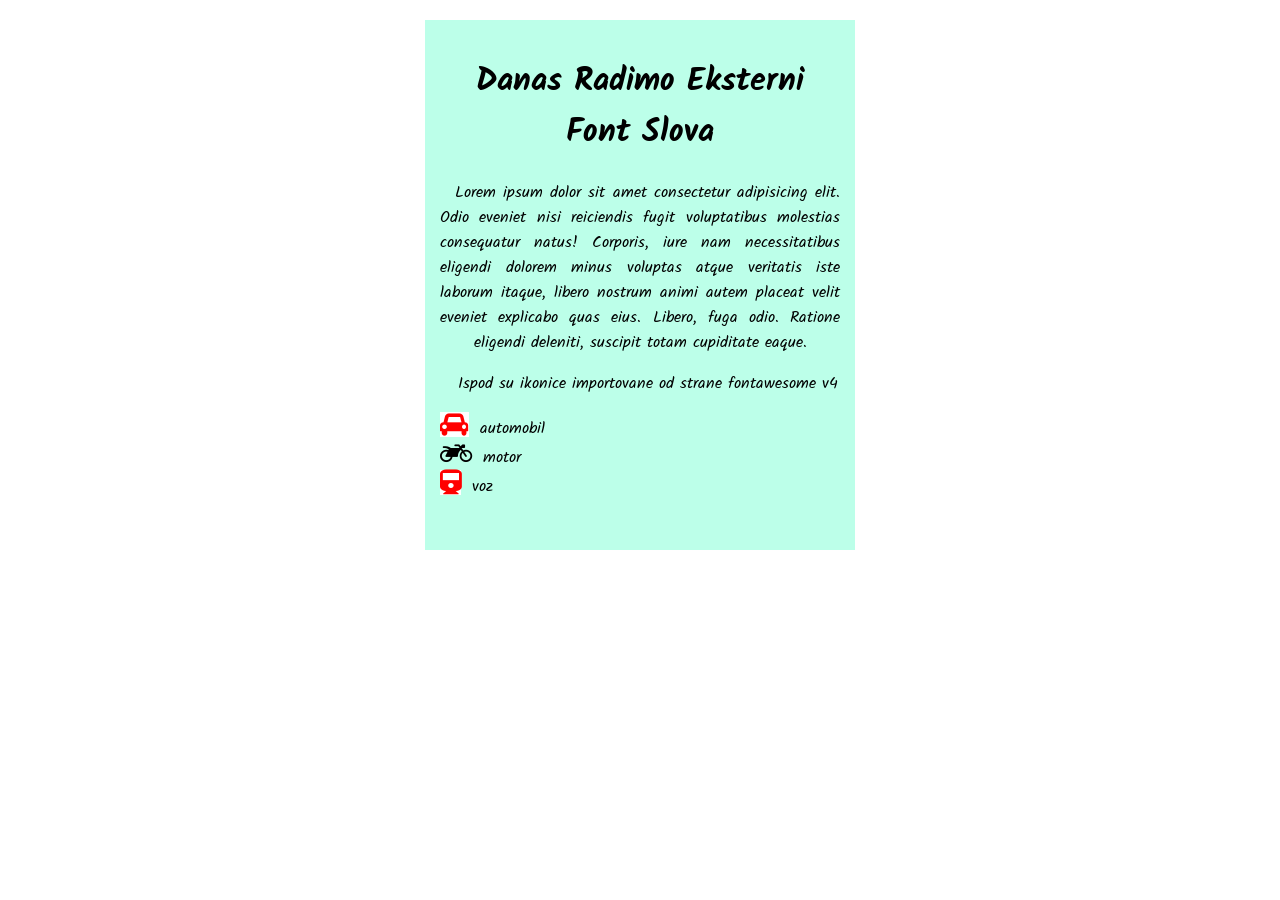
<file: 10.cas/index.html>
<!DOCTYPE html>
<html lang="en">
  <head>
    <meta charset="UTF-8" />
    <meta http-equiv="X-UA-Compatible" content="IE=edge" />
    <meta name="viewport" content="width=device-width, initial-scale=1.0" />
    <link rel="stylesheet" href="./style.css" />
    <!-- Linkovi ispod predstavljaju eksterni font slova od google fonts -->
    <link rel="preconnect" href="https://fonts.googleapis.com" />
    <link rel="preconnect" href="https://fonts.gstatic.com" crossorigin />
    <link
      href="https://fonts.googleapis.com/css2?family=Kalam&display=swap"
      rel="stylesheet"
    />
    <!-- Link ispod predstavlja importovanje eksternih ikonica od strane fontawesome v4 -->
    <link
      rel="stylesheet"
      href="https://cdnjs.cloudflare.com/ajax/libs/font-awesome/4.7.0/css/font-awesome.min.css"
    />
    <title>Eksterni font slova i ikonice</title>
  </head>
  <body>
    <div class="main">
      <h1>Danas radimo eksterni font slova</h1>
      <p>
        Lorem ipsum dolor sit amet consectetur adipisicing elit. Odio eveniet
        nisi reiciendis fugit voluptatibus molestias consequatur natus!
        Corporis, iure nam necessitatibus eligendi dolorem minus voluptas atque
        veritatis iste laborum itaque, libero nostrum animi autem placeat velit
        eveniet explicabo quas eius. Libero, fuga odio. Ratione eligendi
        deleniti, suscipit totam cupiditate eaque.
      </p>
      <p>Ispod su ikonice importovane od strane fontawesome v4</p>
      <i class="fa fa-car" id="icon" aria-hidden="true"></i>
      <span class="text-for-icons">automobil</span> <br />
      <i class="fa fa-motorcycle" aria-hidden="true" id="icon"></i>
      <span class="text-for-icons">motor</span> <br />
      <i class="fa fa-train" aria-hidden="true" id="icon"></i>
      <span class="text-for-icons">voz</span> <br />
    </div>
  </body>
</html>
</file>
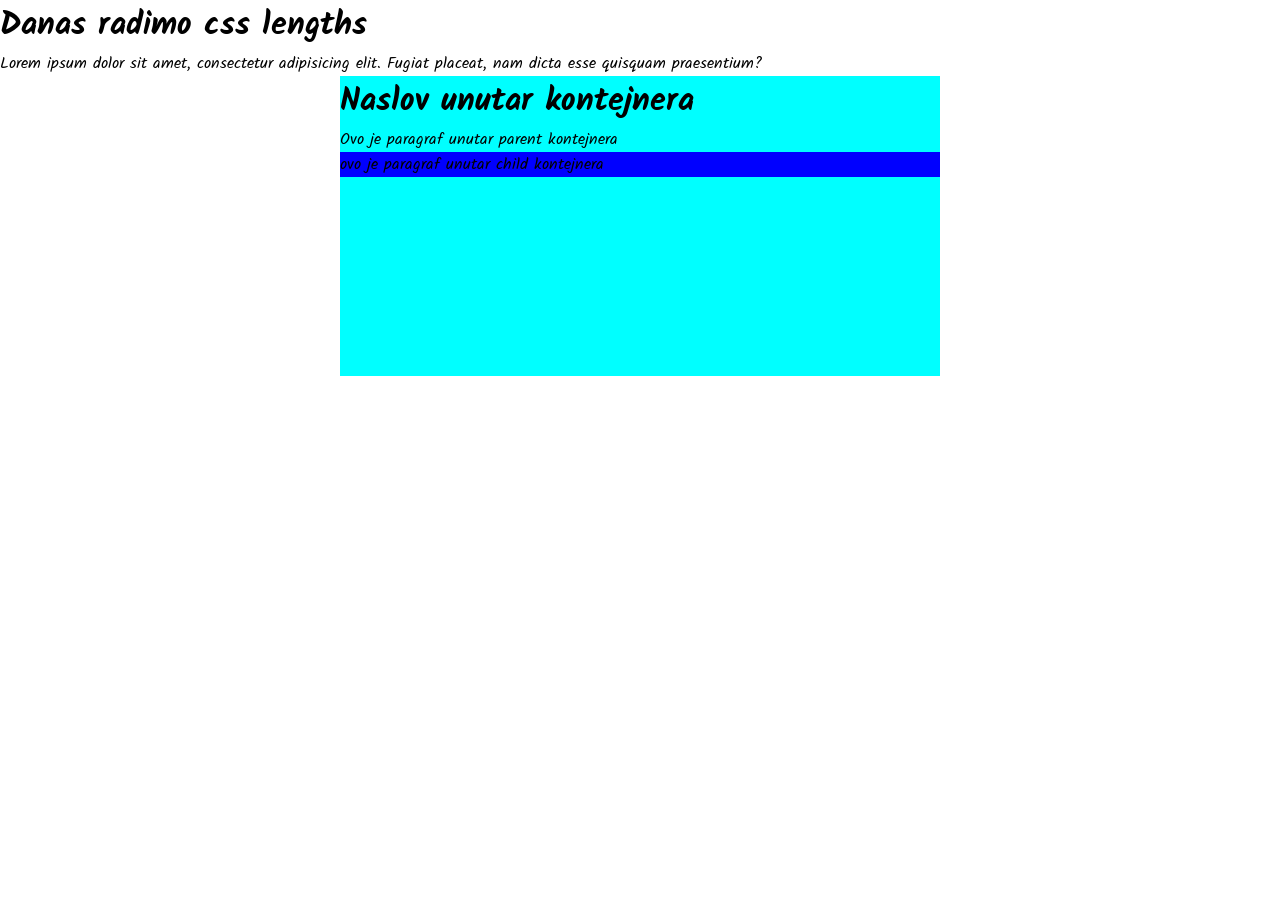
<file: 12.cas/index.html>
<!DOCTYPE html>
<html lang="en">
  <head>
    <meta charset="UTF-8" />
    <meta http-equiv="X-UA-Compatible" content="IE=edge" />
    <meta name="viewport" content="width=device-width, initial-scale=1.0" />
    <title>Document</title>
    <link rel="stylesheet" href="style.css" />
    <link rel="preconnect" href="https://fonts.googleapis.com" />
    <link rel="preconnect" href="https://fonts.gstatic.com" crossorigin />
    <link
      href="https://fonts.googleapis.com/css2?family=Kalam&display=swap"
      rel="stylesheet"
    />
  </head>
  <body>
    <h1>Danas radimo css lengths</h1>
    <p>
      Lorem ipsum dolor sit amet, consectetur adipisicing elit. Fugiat placeat,
      nam dicta esse quisquam praesentium?
    </p>
    <div class="main">
      <h1>Naslov unutar kontejnera</h1>
      <p>Ovo je paragraf unutar parent kontejnera</p>
      <div class="child">
        <p>ovo je paragraf unutar child kontejnera</p>
      </div>
    </div>
  </body>
</html>
</file>
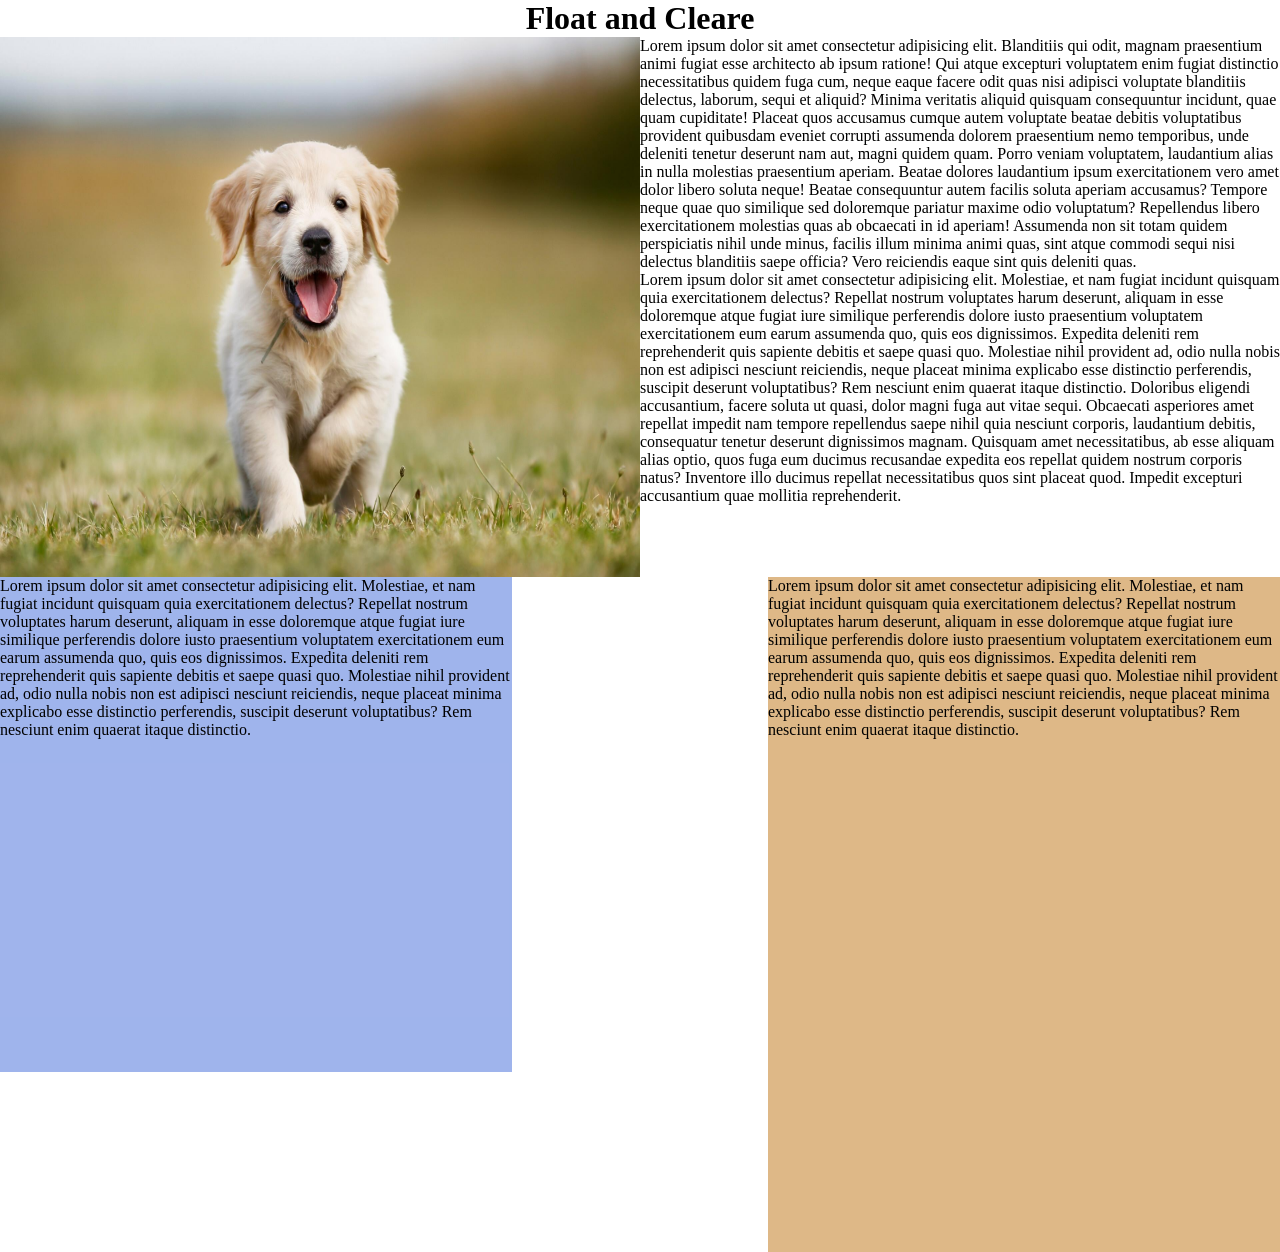
<file: 13.cas/index.html>
<!DOCTYPE html>
<html lang="en">
  <head>
    <meta charset="UTF-8" />
    <meta http-equiv="X-UA-Compatible" content="IE=edge" />
    <meta name="viewport" content="width=device-width, initial-scale=1.0" />
    <title>Document</title>
    <link rel="stylesheet" href="style.css" />
  </head>
  <body>
    <h1 align="center">Float and Cleare</h1>
    <img src="/puppy.jpg" alt="puppy" />
    <p>
      Lorem ipsum dolor sit amet consectetur adipisicing elit. Blanditiis qui
      odit, magnam praesentium animi fugiat esse architecto ab ipsum ratione!
      Qui atque excepturi voluptatem enim fugiat distinctio necessitatibus
      quidem fuga cum, neque eaque facere odit quas nisi adipisci voluptate
      blanditiis delectus, laborum, sequi et aliquid? Minima veritatis aliquid
      quisquam consequuntur incidunt, quae quam cupiditate! Placeat quos
      accusamus cumque autem voluptate beatae debitis voluptatibus provident
      quibusdam eveniet corrupti assumenda dolorem praesentium nemo temporibus,
      unde deleniti tenetur deserunt nam aut, magni quidem quam. Porro veniam
      voluptatem, laudantium alias in nulla molestias praesentium aperiam.
      Beatae dolores laudantium ipsum exercitationem vero amet dolor libero
      soluta neque! Beatae consequuntur autem facilis soluta aperiam accusamus?
      Tempore neque quae quo similique sed doloremque pariatur maxime odio
      voluptatum? Repellendus libero exercitationem molestias quas ab obcaecati
      in id aperiam! Assumenda non sit totam quidem perspiciatis nihil unde
      minus, facilis illum minima animi quas, sint atque commodi sequi nisi
      delectus blanditiis saepe officia? Vero reiciendis eaque sint quis
      deleniti quas.
    </p>
    <div class="first">
      Lorem ipsum dolor sit amet consectetur adipisicing elit. Molestiae, et nam
      fugiat incidunt quisquam quia exercitationem delectus? Repellat nostrum
      voluptates harum deserunt, aliquam in esse doloremque atque fugiat iure
      similique perferendis dolore iusto praesentium voluptatem exercitationem
      eum earum assumenda quo, quis eos dignissimos. Expedita deleniti rem
      reprehenderit quis sapiente debitis et saepe quasi quo. Molestiae nihil
      provident ad, odio nulla nobis non est adipisci nesciunt reiciendis, neque
      placeat minima explicabo esse distinctio perferendis, suscipit deserunt
      voluptatibus? Rem nesciunt enim quaerat itaque distinctio.
    </div>
    <div class="second">
      Lorem ipsum dolor sit amet consectetur adipisicing elit. Molestiae, et nam
      fugiat incidunt quisquam quia exercitationem delectus? Repellat nostrum
      voluptates harum deserunt, aliquam in esse doloremque atque fugiat iure
      similique perferendis dolore iusto praesentium voluptatem exercitationem
      eum earum assumenda quo, quis eos dignissimos. Expedita deleniti rem
      reprehenderit quis sapiente debitis et saepe quasi quo. Molestiae nihil
      provident ad, odio nulla nobis non est adipisci nesciunt reiciendis, neque
      placeat minima explicabo esse distinctio perferendis, suscipit deserunt
      voluptatibus? Rem nesciunt enim quaerat itaque distinctio.
    </div>
    <p>
      Lorem ipsum dolor sit amet consectetur adipisicing elit. Molestiae, et nam
      fugiat incidunt quisquam quia exercitationem delectus? Repellat nostrum
      voluptates harum deserunt, aliquam in esse doloremque atque fugiat iure
      similique perferendis dolore iusto praesentium voluptatem exercitationem
      eum earum assumenda quo, quis eos dignissimos. Expedita deleniti rem
      reprehenderit quis sapiente debitis et saepe quasi quo. Molestiae nihil
      provident ad, odio nulla nobis non est adipisci nesciunt reiciendis, neque
      placeat minima explicabo esse distinctio perferendis, suscipit deserunt
      voluptatibus? Rem nesciunt enim quaerat itaque distinctio. Doloribus
      eligendi accusantium, facere soluta ut quasi, dolor magni fuga aut vitae
      sequi. Obcaecati asperiores amet repellat impedit nam tempore repellendus
      saepe nihil quia nesciunt corporis, laudantium debitis, consequatur
      tenetur deserunt dignissimos magnam. Quisquam amet necessitatibus, ab esse
      aliquam alias optio, quos fuga eum ducimus recusandae expedita eos
      repellat quidem nostrum corporis natus? Inventore illo ducimus repellat
      necessitatibus quos sint placeat quod. Impedit excepturi accusantium quae
      mollitia reprehenderit.
    </p>
  </body>
</html>
</file>
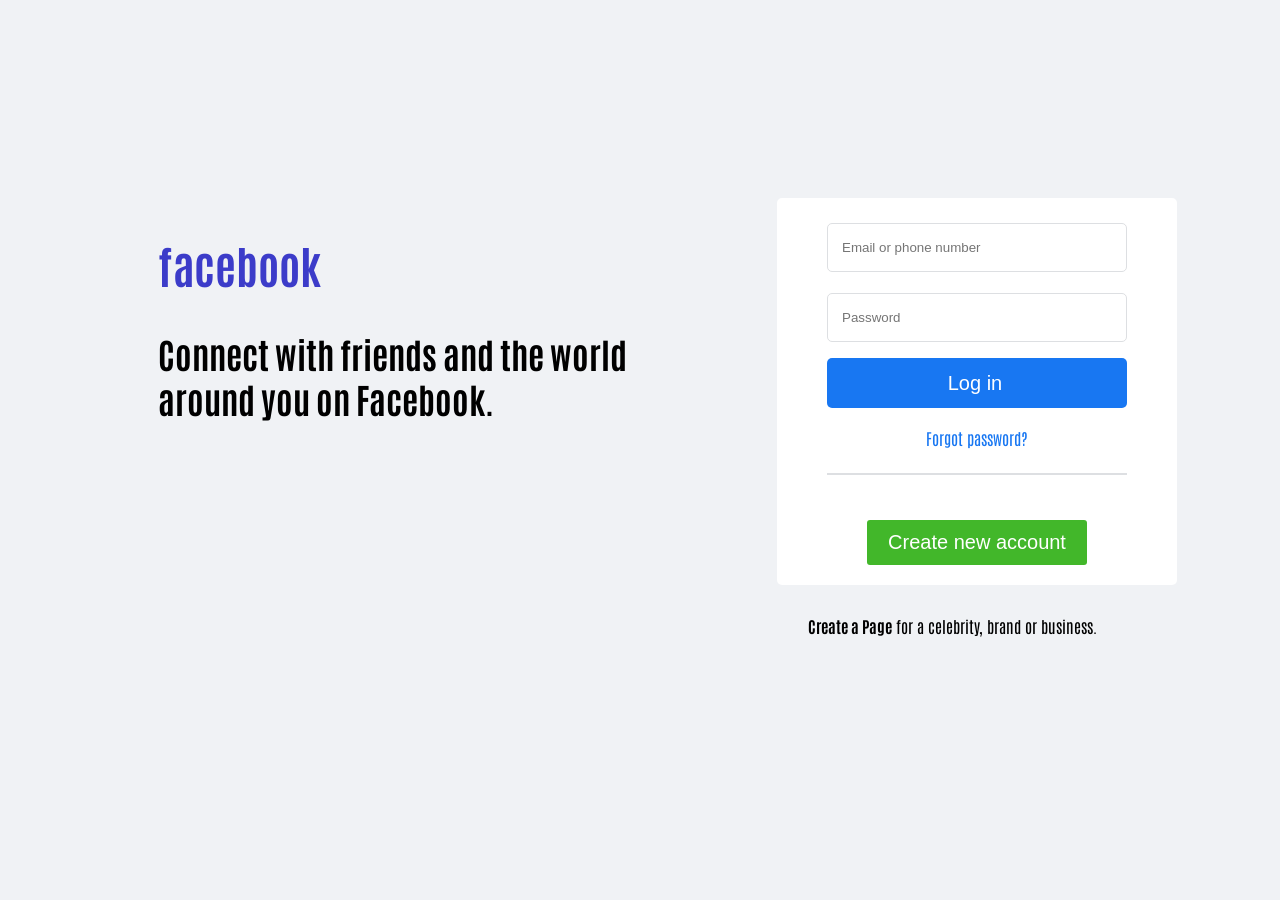
<file: 14.cas/index.html>
<!DOCTYPE html>
<html lang="en">
  <head>
    <meta charset="UTF-8" />
    <meta http-equiv="X-UA-Compatible" content="IE=edge" />
    <meta name="viewport" content="width=device-width, initial-scale=1.0" />
    <title>Document</title>
    <link rel="stylesheet" href="style.css" />
    <style>
      @import url("https://fonts.googleapis.com/css2?family=Alfa+Slab+One&family=Antonio:wght@200&display=swap");
    </style>
  </head>
  <body>
    <section class="oks">
      <div class="harvard">
        <h1>facebook</h1>
        <h2>
          Connect with friends and the world <br />
          around you on Facebook.
        </h2>
      </div>
      <div class="input">
        <input type="mail" placeholder="Email or phone number" required />
        <br />
        <input type="password" placeholder="Password" required id="pass" />
        <br />
        <button
          type="submit"
          onclick="window.location.href = 'https://ide.geeksforgeeks.org';"
        >
          Log in
        </button>
        <br />
        <a href="">Forgot password?</a> <br />

        <div class="linija"></div>
        <br />

        <button type="submit">Create new account</button>
      </div>
      <p><strong>Create a Page</strong> for a celebrity, brand or business.</p>
    </section>
  </body>
</html>
</file>
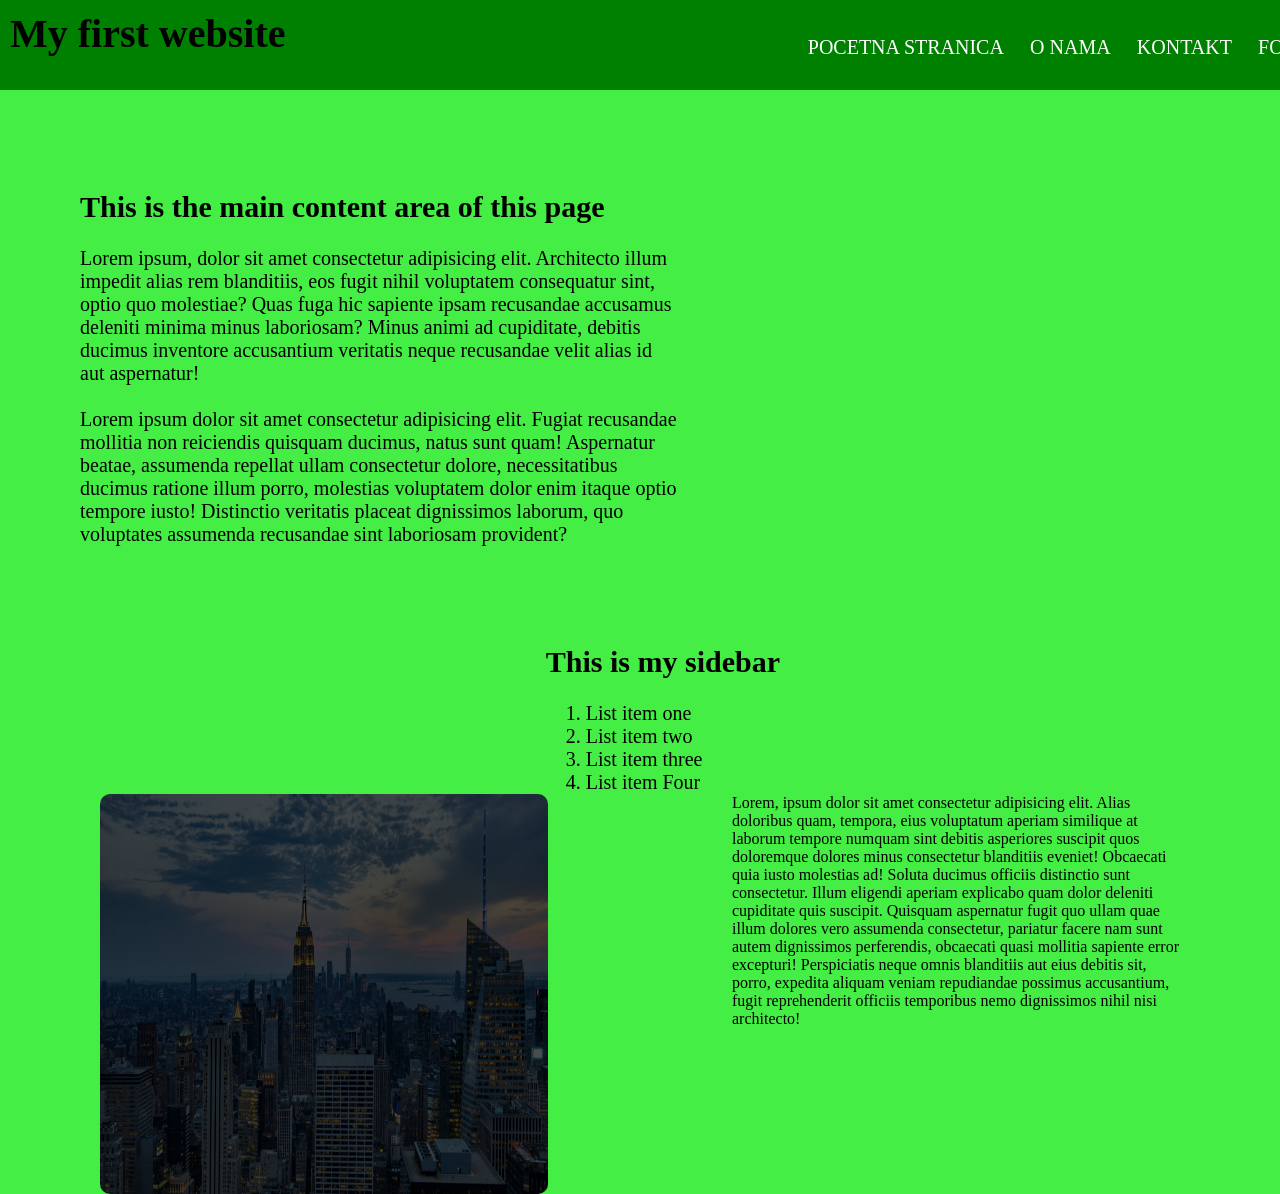
<file: 16.cas/index.html>
<!DOCTYPE html>
<html lang="en">
  <head>
    <meta charset="UTF-8" />
    <meta http-equiv="X-UA-Compatible" content="IE=edge" />
    <meta name="viewport" content="width=device-width, initial-scale=1.0" />
    <title>Document</title>
    <link rel="stylesheet" href="style.css" />
  </head>
  <body>
    <header>
      <h1>My first website</h1>
      <div class="links">
        <a href="#">Pocetna stranica</a>
        <a href="#">O nama</a>
        <a href="#">Kontakt</a>
        <a href="#">Forum</a>
        <a href="#">Idi na google</a>
      </div>
    </header>
    <div class="main">
      <h2>This is the main content area of this page</h2>
      <br />
      <p>
        Lorem ipsum, dolor sit amet consectetur adipisicing elit. Architecto
        illum impedit alias rem blanditiis, eos fugit nihil voluptatem
        consequatur sint, optio quo molestiae? Quas fuga hic sapiente ipsam
        recusandae accusamus deleniti minima minus laboriosam? Minus animi ad
        cupiditate, debitis ducimus inventore accusantium veritatis neque
        recusandae velit alias id aut aspernatur!
      </p>
      <br />
      <p>
        Lorem ipsum dolor sit amet consectetur adipisicing elit. Fugiat
        recusandae mollitia non reiciendis quisquam ducimus, natus sunt quam!
        Aspernatur beatae, assumenda repellat ullam consectetur dolore,
        necessitatibus ducimus ratione illum porro, molestias voluptatem dolor
        enim itaque optio tempore iusto! Distinctio veritatis placeat
        dignissimos laborum, quo voluptates assumenda recusandae sint laboriosam
        provident?
      </p>
    </div>
    <div class="lista">
      <h2>This is my sidebar</h2>
      <br />
      <ol>
        <li>List item one</li>
        <li>List item two</li>
        <li>List item three</li>
        <li>List item Four</li>
      </ol>
    </div>
    <div class="slika">
      <img src="/background.png" alt="" />
      <p>
        Lorem, ipsum dolor sit amet consectetur adipisicing elit. Alias
        doloribus quam, tempora, eius voluptatum aperiam similique at laborum
        tempore numquam sint debitis asperiores suscipit quos doloremque dolores
        minus consectetur blanditiis eveniet! Obcaecati quia iusto molestias ad!
        Soluta ducimus officiis distinctio sunt consectetur. Illum eligendi
        aperiam explicabo quam dolor deleniti cupiditate quis suscipit. Quisquam
        aspernatur fugit quo ullam quae illum dolores vero assumenda
        consectetur, pariatur facere nam sunt autem dignissimos perferendis,
        obcaecati quasi mollitia sapiente error excepturi! Perspiciatis neque
        omnis blanditiis aut eius debitis sit, porro, expedita aliquam veniam
        repudiandae possimus accusantium, fugit reprehenderit officiis
        temporibus nemo dignissimos nihil nisi architecto!
      </p>
    </div>
  </body>
</html>
</file>
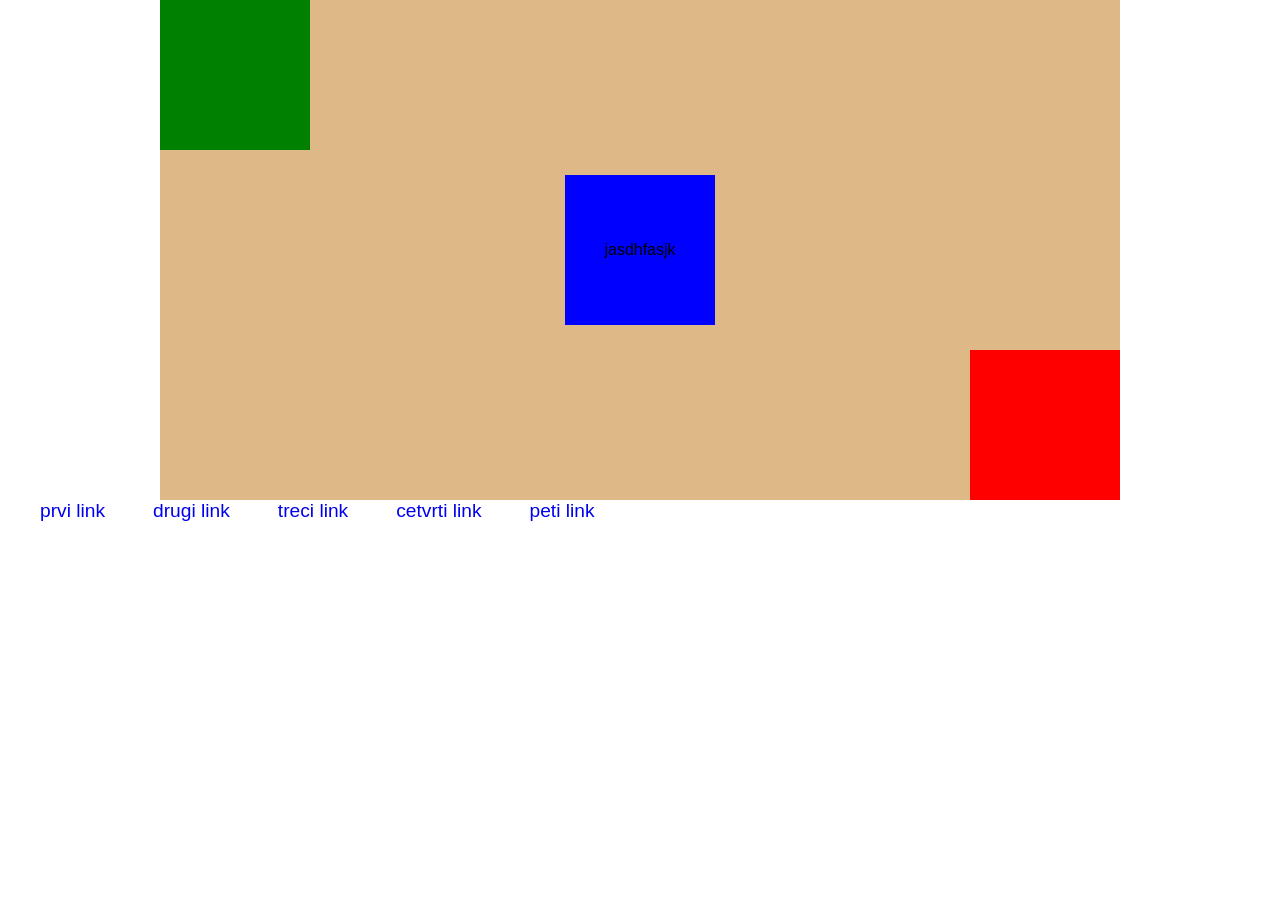
<file: 17.cas/index.html>
<!DOCTYPE html>
<html lang="en">
  <head>
    <meta charset="UTF-8" />
    <meta http-equiv="X-UA-Compatible" content="IE=edge" />
    <meta name="viewport" content="width=device-width, initial-scale=1.0" />
    <title>Document</title>
    <link rel="stylesheet" href="style.css" />
  </head>
  <body>
    <div class="main">
      <div class="box1"></div>
      <div class="box2">
        <p>jasdhfasjk</p>
      </div>
      <div class="box3"></div>
    </div>
    <ul class="links">
      <li><a href="#">prvi link</a></li>
      <li><a href="#">drugi link</a></li>
      <li><a href="#">treci link</a></li>
      <li><a href="#">cetvrti link</a></li>
      <li><a href="#">peti link</a></li>
    </ul>
  </body>
</html>
</file>
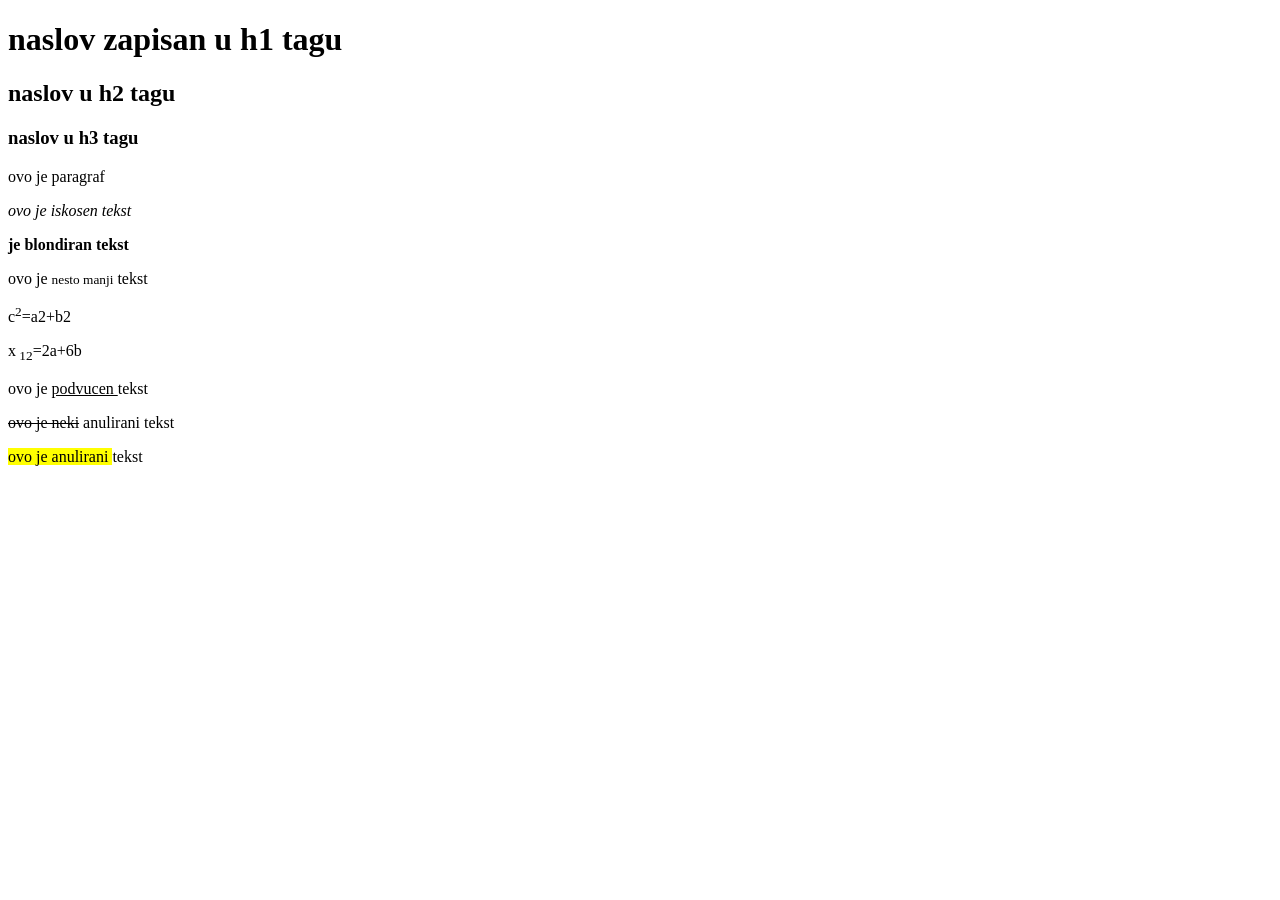
<file: 2.cas/index.html>
<!DOCTYPE html>
<html lang="en">
  <head>
    <meta charset="UTF-8" />
    <meta http-equiv="X-UA-Compatible" content="IE=edge" />
    <meta name="viewport" content="width=!, initial-scale=1.0" />
    <title>Document</title>
  </head>
  <body>
    <!-- <h1 charset="utf-8"> h1 predstav;ka tag,a charset atrbut  -->
    <!-- Naslovi u html se prikazuju pomocu h tagova. od h1 do h6 -->
    <h1>naslov zapisan u h1 tagu</h1>
    <h2>naslov u h2 tagu</h2>
    <h3>naslov u h3 tagu</h3>
    <!-- paragram se presdravlja pomocu p taga -->
    <p>ovo je paragraf</p>
    <!-- neke dodatne stvari vezane za font slova: -->
    <p><em> ovo je iskosen tekst</em></p>
    <p><strong> je blondiran tekst</strong></p>
    <p>ovo je <small>nesto manji</small> tekst</p>
    <p>c<sup>2</sup>=a2+b2</p>
    <!-- sup za stepene -->
    <p>x<sub> 12</sub>=2a+6b</p>
    <p>ovo je <ins> podvucen </ins>tekst</p>
    <p><del>ovo je neki</del> anulirani tekst</p>
    <p><mark>ovo je anulirani </mark> tekst</p>
  </body>
</html>
</file>
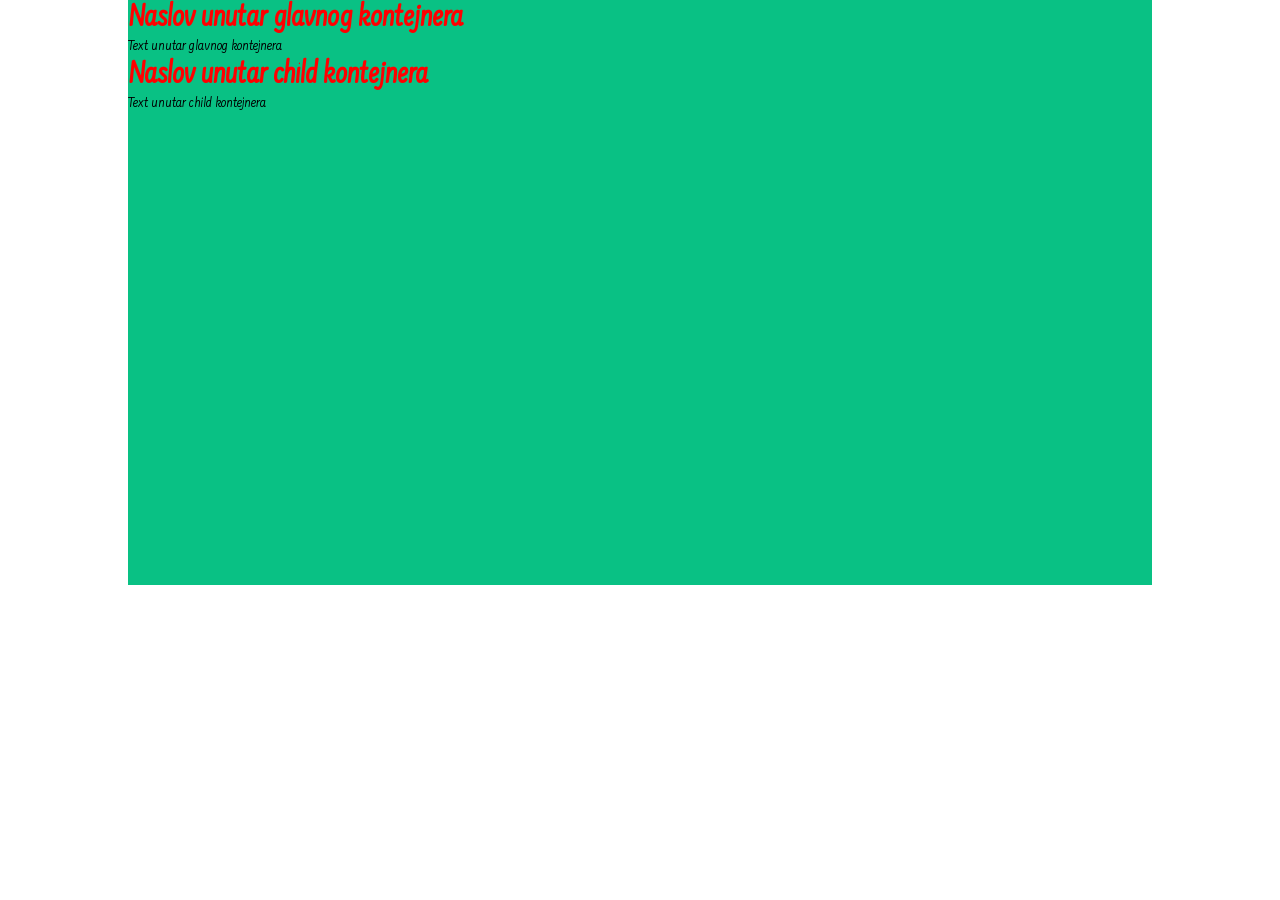
<file: 20.cas/index.html>
<!DOCTYPE html>
<html lang="en">
<head>
    <meta charset="UTF-8">
    <meta http-equiv="X-UA-Compatible" content="IE=edge">
    <meta name="viewport" content="width=device-width, initial-scale=1.0">
    <title>Document</title>
    <link rel="stylesheet" href="./style.css" />
    <link rel="preconnect" href="https://fonts.googleapis.com" />
    <link rel="preconnect" href="https://fonts.gstatic.com" crossorigin />
    <link
      href="https://fonts.googleapis.com/css2?family=Farsan&family=Kanit:wght@300&family=Ms+Madi&family=Noto+Sans+Buhid&family=Pontano+Sans&family=Prompt:wght@300&family=Quicksand:wght@300&display=swap"
      rel="stylesheet"
    />
</head>
<body>
    <div class="main">
        <h1>Naslov unutar glavnog kontejnera</h1>
        <p>Text unutar glavnog kontejnera</p>
        <div class="child">
          <h1>Naslov unutar child kontejnera</h1>
          <p>Text unutar child kontejnera</p>
        </div>
      </div>
    </body>
</body>
</html>
</file>
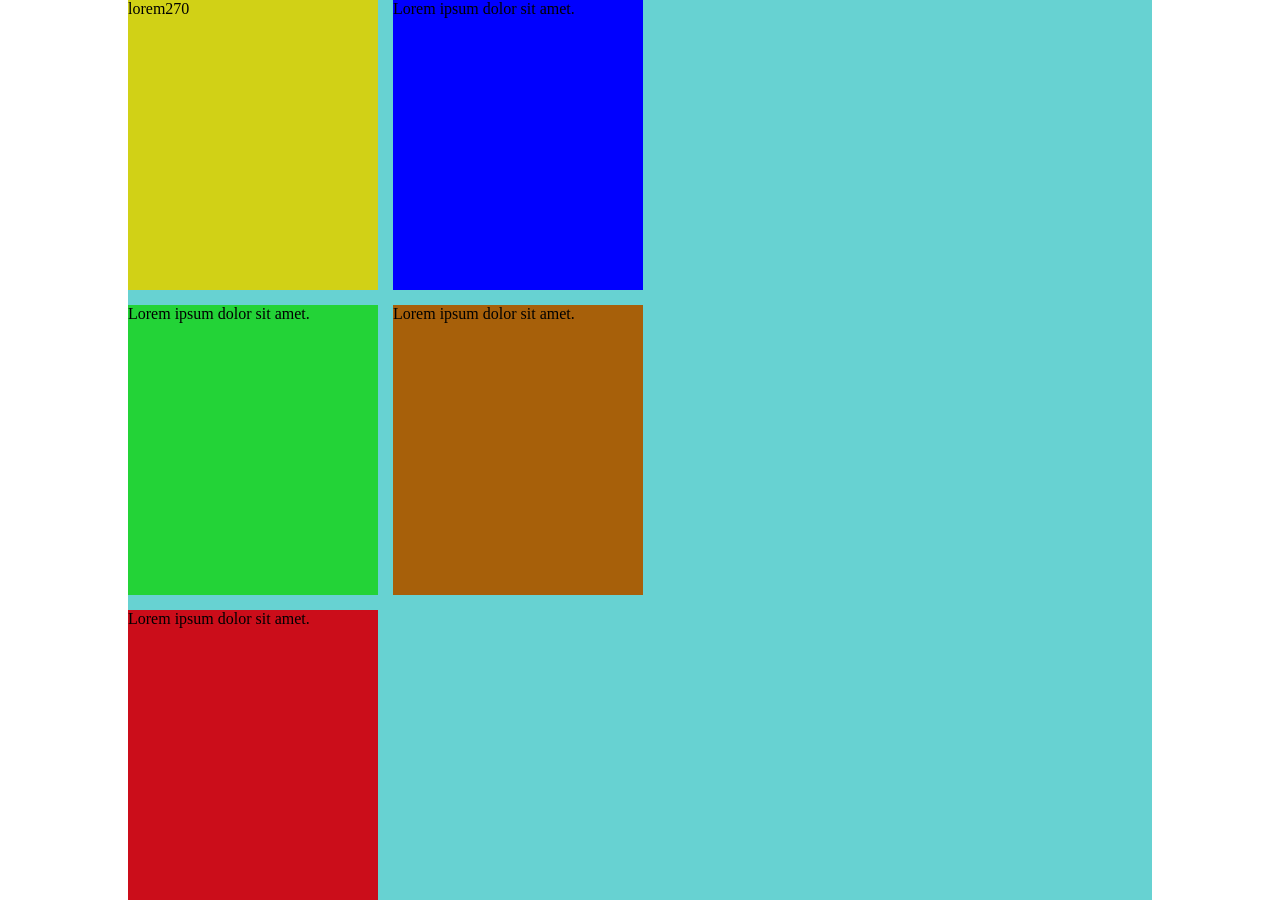
<file: 21.cas/index.html>
<!DOCTYPE html>
<html lang="en">
  <head>
    <meta charset="UTF-8" />
    <meta http-equiv="X-UA-Compatible" content="IE=edge" />
    <meta name="viewport" content="width=device-width, initial-scale=1.0" />
    <title>Document</title>
    <link rel="stylesheet" href="style.css" />
  </head>
  <body>
    <div class="container">
      <div class="box1"><p>lorem270</p></div>
      <div class="box2"><p>Lorem ipsum dolor sit amet.</p></div>
      <div class="box3"><p>Lorem ipsum dolor sit amet.</p></div>
      <div class="box4"><p>Lorem ipsum dolor sit amet.</p></div>
      <div class="box5"><p>Lorem ipsum dolor sit amet.</p></div>
    </div>
  </body>
</html>
</file>
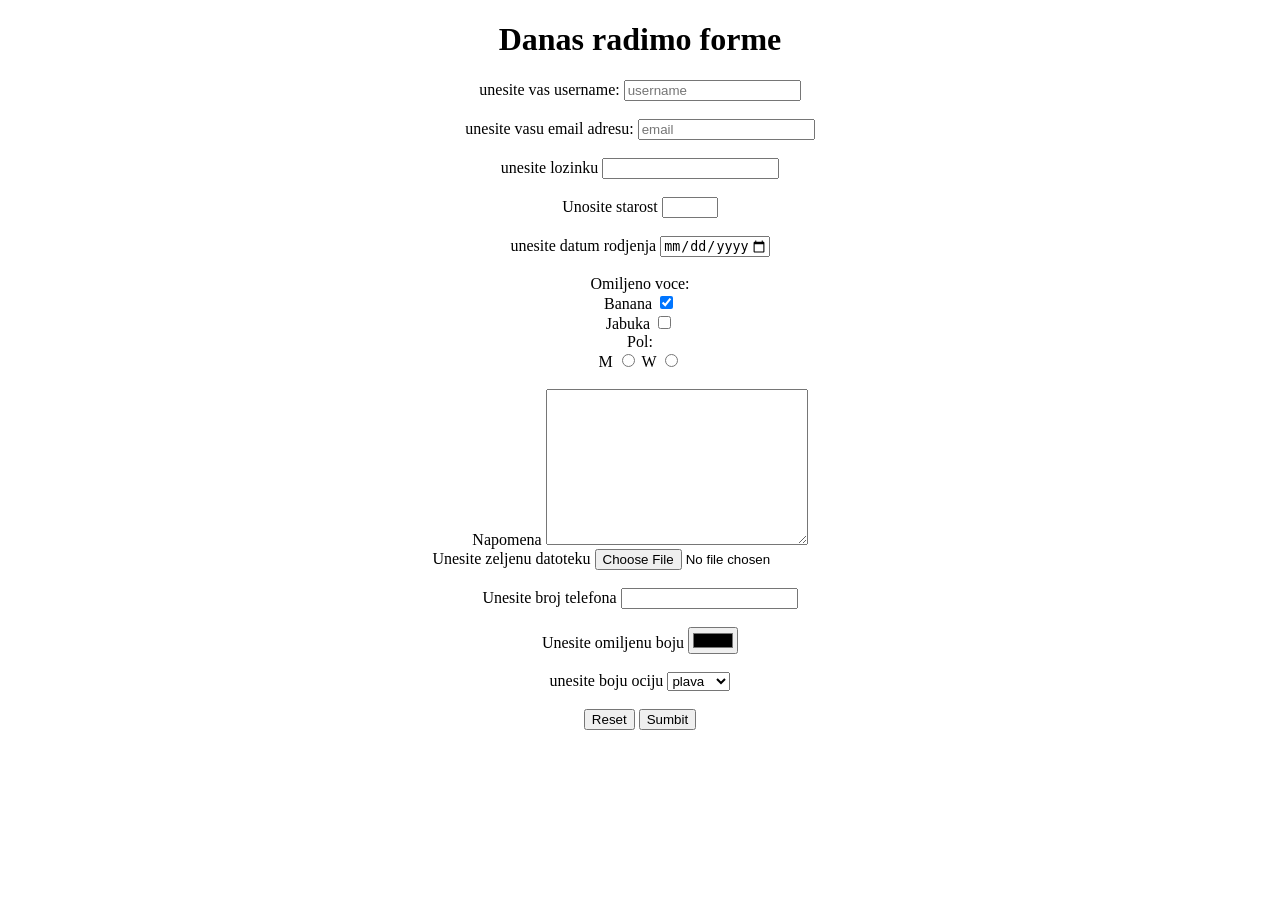
<file: 4.cas/index.html>
<!DOCTYPE html>
<html lang="en">
  <head>
    <meta charset="UTF-8" />
    <meta http-equiv="X-UA-Compatible" content="IE=edge" />
    <meta name="viewport" content="width=device-width, initial-scale=1.0" />
    <title>Document</title>
  </head>
  <body>
    <h1 align="center">Danas radimo forme</h1>
    <form
      action="https://www.gimnazijanp.edu.rs/"
      align="center"
      target="_blank"
    >
      <label for="username">unesite vas username:</label>
      <input
        type="text"
        name="username"
        id="username"
        placeholder="username"
        required
      />
      <br />
      <br />
      <!-- br tag je za razmak -->
      <label for="email">unesite vasu email adresu:</label>
      <input type="email" name="email" id="email" placeholder="email" /> <br />
      <br />

      <label for="pass">unesite lozinku</label>
      <input type="password" name="password" id="pass" /> <br />
      <br />

      <label for="age">Unosite starost</label>
      <input type="number" name="age" id="age" min="15" max="120" step="5" />
      <br />
      <br />

      <label for="birthdate">unesite datum rodjenja</label>
      <input
        type="date"
        name="birthdate"
        id="birthdate"
        min="1950-01-01"
        max="2015-01-01"
      />
      <br />
      <br />

      Omiljeno voce: <br />
      <label for="banana">Banana</label>
      <input type="checkbox" name="banana" id="banana" checked /> <br />
      <label for="jabuka">Jabuka</label>
      <input type="checkbox" name="jabuka" id="jabuka" /> <br />

      Pol: <br />
      <label for="man">M</label>
      <input type="radio" name="gender" id="man" value="man" />
      <label for="women">W</label>
      <input type="radio" name="gender" id="women" value="women" /> <br />
      <br />

      <label for="note">Napomena</label>
      <textarea name="note" id="note" cols="30" rows="10"></textarea> <br />

      <label for="file">Unesite zeljenu datoteku</label>
      <input type="file" id="file" /><br /><br />

      <label for="phone">Unesite broj telefona</label>
      <input type="tel" name="telefon" id="phone" /> <br /><br />

      <label for="color">Unesite omiljenu boju</label>
      <input type="color" name="color" id="color" /> <br /><br />

      <label for="eyeColor">unesite boju ociju</label>
      <select name="eyeColor" id="eyeColor">
        <option value="zelena">Zelena</option>
        <option value="braon">braon</option>
        <option value="plava" selected>plava</option>
        <option value="crna">crna</option>
      </select>
      <br /><br />

      <button type="sumbit">Reset</button>
      <button type="sumbit">Sumbit</button>
    </form>
  </body>
</html>
</file>
<file: 10.cas/style.css>
body {
  font-family: "Kalam", cursive;
}

.main {
  margin: 20px auto;
  padding: 15px;
  width: 400px;
  height: 500px;
  background-color: #bcffe9;
}

.main h1 {
  text-align: center;
  text-transform: capitalize;
}
.main p {
  text-indent: 15px;
  text-align: justify;
  text-align-last: center;
}

.text-for-icons {
  padding-left: 5px;
}

#icon {
  font-size: 25px;
  color: #ff0000;
  background-color: #ffffff;
}

#icon:nth-of-type(2) {
  color: #000000;
  background-color: #bcffe9;
}
</file>
<file: 12.cas/style.css>
* {
  margin: 0;
  box-sizing: border-box;
}
body {
  font-family: "Kalam", cursive;
}
.main {
  width: 600px;
  height: 300px;
  background-color: aqua;
  margin: auto;
}
.child {
  background-color: blue;
}
/* absolutne velicine: */
/* cm-centimetri */
/* mm-milimetri */
/* in-inci jedan in=96px */
/* px-pikseli */
/* pt-points */
/* pc-picas 1 picas =12pts */

/* Relative lengths */
/* font-size:em znaci da uzima size od parent elementa,ako je broj ispred ovog em npr 2em onda se mnozi sa dva od parent size */
/* rem re;atovam i pdmpsi ma font size od body-ne nasledjuje velicinu od roditelja */
/* vw relativan u odnosu na sirinu ekrana */
/* vh relativan u odnosu na visinu ekrana */
/* vmin relativna 1% u odnosu na manji deo (sirina ili visin) */
/* vmax relativna 1% u odnosu na veci deo (sirina ili visina) */
/* %procenat je relativan u odnosu parent elementa */
</file>
<file: 13.cas/style.css>
* {
  margin: 0;
  box-sizing: border-box;
}
img {
  width: 50%;
  height: 60vh;
  float: left;
}
.first {
  width: 40%;
  height: 55vh;
  background-color: rgba(65, 106, 217, 0.5);
  clear: both;
  float: left;
}
.second {
  width: 40%;
  height: 75vh;
  background-color: burlywood;
  float: right;
}
</file>
<file: 14.cas/style.css>
body {
  font-family: "Antonio", sans-serif;
  background-color: #f0f2f5;
}
.oks {
  padding-top: 190px;
}
.harvard {
  margin-left: 150px;
  margin-right: 150px;
  float: left;
}
.harvard h1 {
  color: rgb(60, 60, 201);
  font-size: 45px;
}
.harvard h2 {
  font-size: 35px;
}
.input {
  display: inline-block;
  width: 400px;
  border-radius: 5px;

  text-align: center;
  background-color: white;
  padding-top: 20px;
  margin-bottom: 15px;
}
.input input {
  margin-top: 5px;
  margin-bottom: 5px;
  margin-top: 5px;
  padding-top: 16px;
  padding-left: 14px;
  padding-right: 14px;
  padding-bottom: 16px;
  width: 270px;
  margin-bottom: 16px;
  border-color: #dddfe2;
}
.input button {
  width: 75%;
  height: 50px;
  padding-left: 16px;
  padding-right: 16px;

  background-color: #1877f2;
  color: white;
  border-color: transparent;
  font-size: 20px;
  margin-bottom: 20px;
  padding-left: 16px;
  padding-right: 20px;
  cursor: pointer;
}
a {
  text-decoration: none;
  color: #1877f2;
}
input {
  border: 1px solid;
  border-radius: 5px;
}
.input button:nth-of-type(2) {
  padding-left: 16px;
  padding-right: 16px;
  height: 45px;
  background-color: #42b72a;
  margin-top: 25px;
  width: 55%;
  border-radius: 3px;
}
button:nth-of-type(1) {
  border-radius: 5px;
}
.linija {
  border: 0.1px solid;
  margin-top: 25px;
  border-color: #dddfe2;
  margin-left: 50px;
  margin-right: 50px;
}
p {
  margin-left: 800px;
}
</file>
<file: 16.cas/style.css>
* {
  margin: 0;
  box-sizing: border-box;
}
body {
  background-color: rgb(68, 238, 68);
}
header {
  width: 100wh;
  height: 10vh;
  background-color: green;
  display: flex;
  position: sticky;
  top: 0;
}
h1 {
  font-size: 40px;
  padding: 10px;
  margin-left: 0%;
}
.links {
  display: inline-block;
  font-size: 20px;
  margin-left: 15rem;
}
.links a {
  text-decoration: none;
  color: white;
  text-transform: uppercase;
  padding-right: 0.7rem;
  margin-top: 40px;
  margin-right: 10px;
  position: relative;
  top: 40%;
  left: 38%;
}
.links a:hover {
  padding: 0.5rem;
  border-radius: 10px;
  background-color: aqua;
}
.main {
  width: 600px;
  height: 200px;
  margin-top: 100px;
  margin-left: 80px;
  display: inline-block;
  font-size: 20px;
}
.lista {
  float: right;
  margin-top: 100px;
  margin-right: 500px;
  font-size: 20px;
}
.slika {
  width: 100%;
  height: 100%;
  margin-top: 5rem;
}
.slika img {
  margin-left: 100px;
  width: 35%;
  height: 400px;
  border-radius: 10px;
  float: left;
}
.slika p {
  margin-right: 100px;
  width: 35%;
  float: right;
}
</file>
<file: 17.cas/style.css>
* {
  margin: 0;
  box-sizing: border-box;
}
body {
  font-family: "Segoe UI", Tahoma, Geneva, Verdana, sans-serif;
}
.main {
  width: 75%;
  height: 500px;
  background-color: #deb887;
  margin: auto;
  display: flex;
  /* horizontalno poravnanje */
  /* justify-content: start; defaultna vrednost */
  /* justify-content: flex-start defaultna vrednost; */
  /* justify-content: center; */
  /* justify-content: end; */
  justify-content: space-between;
  /* justify-content: space-around; ne krece se od ivica horizontale */
  /* justify-content: space-evenly isti razmak izmedju svega,i ivica isto; */

  /* Vertikalno poravnanje */
  /* align-items: flex-start; default */
  align-items: center;
  /* align-items: flex-end ; poslednja horizontala */
}
.box1 {
  width: 150px;
  height: 150px;
  background-color: green;
  align-self: flex-start;
}
.box2 {
  width: 150px;
  height: 150px;
  background-color: blue;
  display: flex;
  justify-content: center;
  align-items: center;
  align-self: center;
}
.box3 {
  width: 150px;
  height: 150px;
  background-color: red;
  align-self: flex-end;
}
.links {
  display: flex;
  gap: 3rem;
  list-style-type: none;
}
.links a {
  text-decoration: none;
  font-size: larger;
}
</file>
<file: 20.cas/style.css>
* {
  margin: 0;
  box-sizing: border-box;
}
body {
  font-family: "Farsan", cursive;
}
.main {
  width: 80%;
  margin: auto;
  height: 65vh;
  background-color: rgb(9, 193, 132);
}
/* .main > h1 {
    color: #ff0000;
  }
  .main + p {
    color: rgb(242, 247, 242);
  } */
.main h1 {
  color: red;
}
/* tipovi koji su podrzani u media query su: */
/* 1. all(odnosi se na sve tipove i to je nesto sto se uvek koristi!),2.screen(odnosi se konkretno samo na ekranima),3.print(odnosi se na stilove prilikom stampanja stranice),4.speech(odnosi se na stranice koje reproduktuju neki zvuk) */
/* defaultna vrednost je all za svaki media query */
@media (min-width: 501px) and (max-width: 678px) {
  body {
    font-size: 0.9rem;
  }
  .main {
    background-color: red;
    text-align: center;
    width: 100%;
    height: 50vh;
  }
  .main h1 {
    color: blue;
  }
}

/* @media (orientation:portrait),ovo je kad je telefon uspravno,a landscape kad se okrene { */
@media (max-width: 500px) {
  body {
    font-size: 0.8rem;
  }
  .main {
    overflow: auto;
    height: 42vh;
    width: 100%;
    padding: 1rem;
  }
  .main h1 {
    color: rgb(245, 208, 114);
  }
}
/* moraju prvo stilovi za sajt kada mi gledamo preko kompjutera,pa ona media query!!!!!!!!!!!!! */
/* jer css funkcionise na sistemu ide redom odozgo na dole! */
</file>
<file: 21.cas/style.css>
* {
  margin: 0px;
  box-sizing: border-box;
}
.container {
  margin: auto;
  width: 80%;
  background-color: rgb(103, 210, 210);
  height: 100vh;
  display: grid;
  /* grid-template-columns: 1fr 1fr 1fr; */
  /* grid template columns kolko dodam vrednosti toliko elemenata je u jednoj koloni */
  grid-template-columns: repeat(2, 250px);
  /* grid-template-rows: 400px; */
  /* grid template rows predstavlja vrednost visine za redove redom respektivno*/
  /* grid-auto-rows: 400px; */
  /* grid auto rows je visina za sve redove  */

  grid-auto-rows: minmax 5px auto;
  gap: 15px;
  /* grid-area: header header header; */
  /* grid-template-areas: "header header "; */
}
.box1 {
  /* height: 150px; */
  background-color: rgb(209, 209, 22);
  /* grid-area: header; */
  /* grid-area: header; */
}
.box2 {
  background-color: blue;
  /* height: 150px; */
}
.box3 {
  /* height: 150px; */
  background-color: rgb(35, 211, 55);
}
.box4 {
  /* height: 150px; */
  background-color: rgb(167, 96, 10);
}

.box5 {
  /* height: 150px; */
  background-color: rgb(203, 13, 26);
}
/* template columns fr fr fr slicno ko flex grow redjaju se elementi svi iste sirine nema razmaka */
</file>
